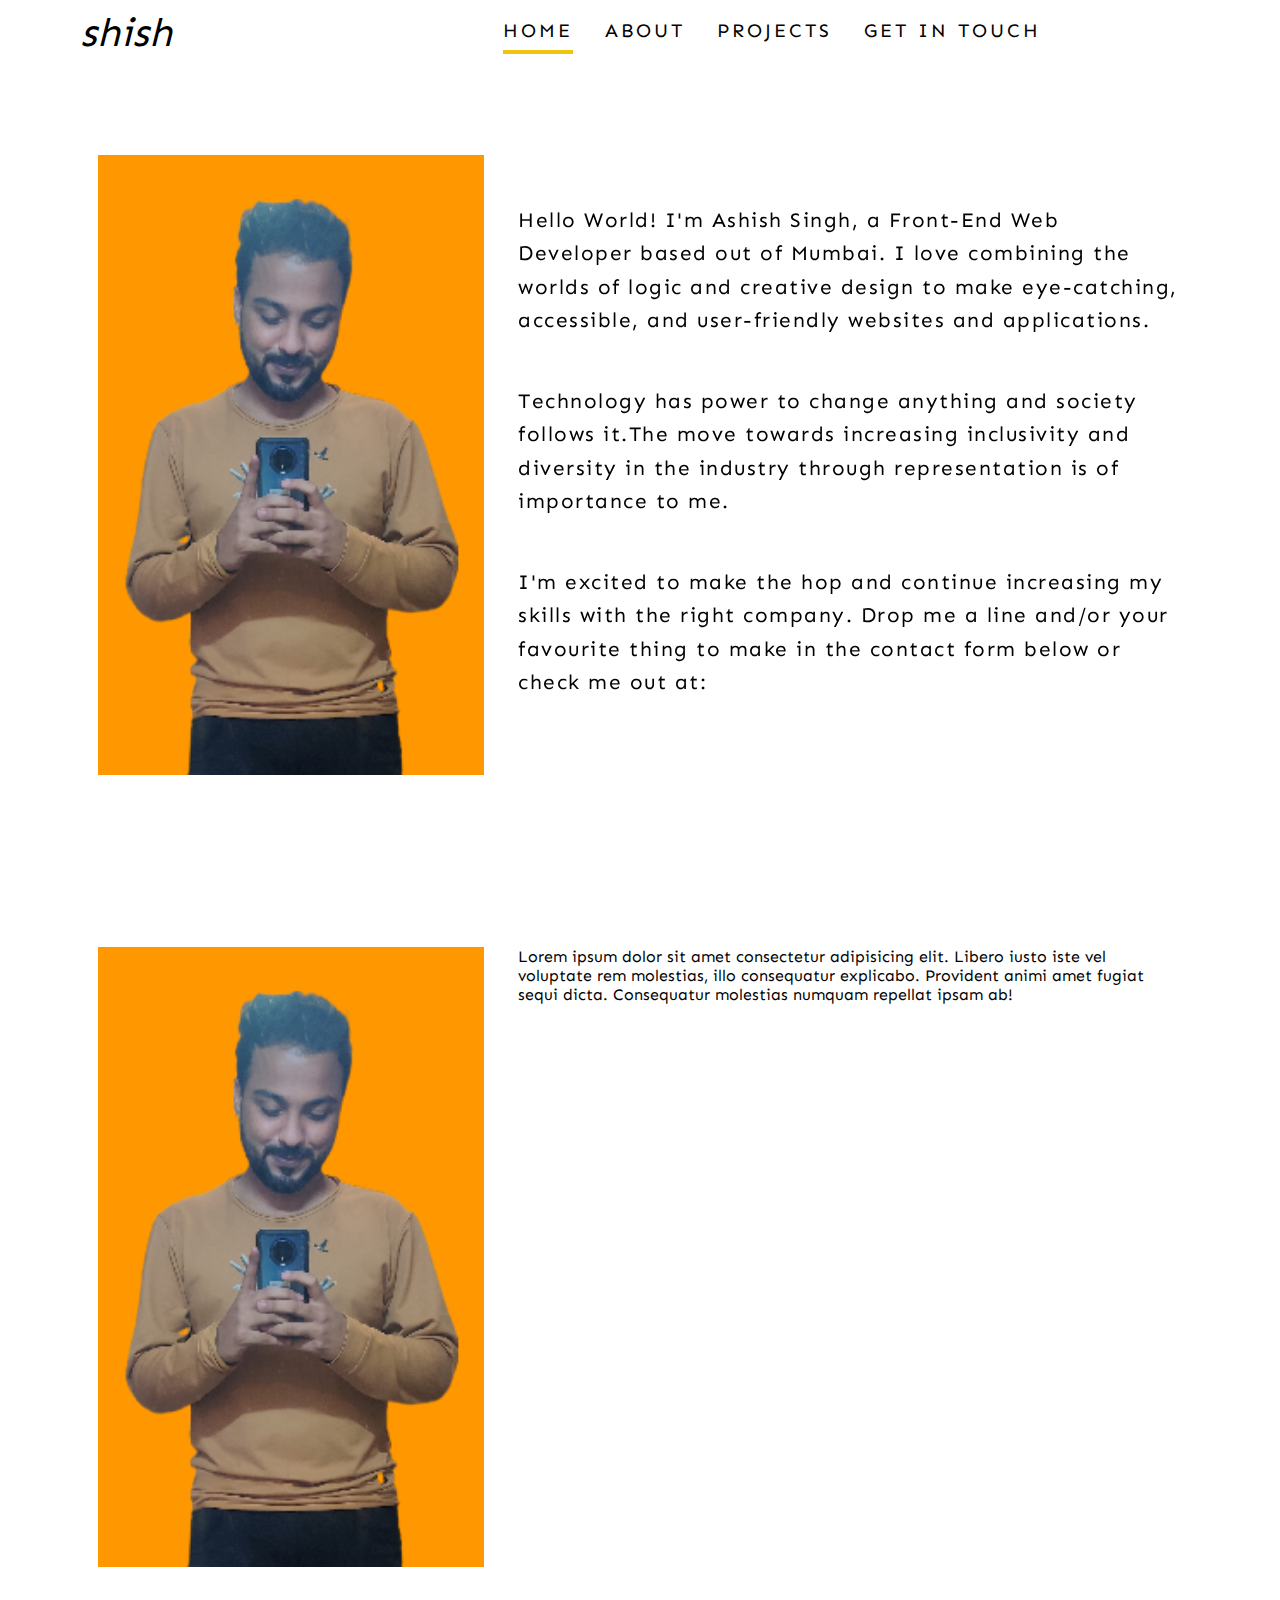
<file: about.html>
<!DOCTYPE html>
<html lang="en">

<head>
    <meta charset="UTF-8">
    <meta http-equiv="X-UA-Compatible" content="IE=edge">
    <meta name="viewport" content="width=device-width, initial-scale=1.0">
    <title>Myportfolio</title>

    <!-- font awesome icons  -->
    <link rel="stylesheet" href="https://cdnjs.cloudflare.com/ajax/libs/font-awesome/6.4.0/css/all.min.css"
        integrity="sha512-iecdLmaskl7CVkqkXNQ/ZH/XLlvWZOJyj7Yy7tcenmpD1ypASozpmT/E0iPtmFIB46ZmdtAc9eNBvH0H/ZpiBw=="
        crossorigin="anonymous" referrerpolicy="no-referrer" />

    <!-- google font  -->
    <link href="https://fonts.googleapis.com/css?family=Sen&amp;display=swap" rel="stylesheet">

    <!-- AOS animation  -->
    <link href="https://unpkg.com/aos@2.3.1/dist/aos.css" rel="stylesheet">

    <!-- custom css  -->
    <link rel="stylesheet" href="style.css">
</head>

<body>
    <header>
        <nav class="navbar">
            <div class="logo">
                <a href="#" class="az">
                    <i class="fa-solid fa-font">shish</i>

            </div>
            <ul class="nav-links">
                <a class="active" href="index.html">
                    <li>Home</li>
                </a>
                <a class="borderAnimation">
                    <li>About</li>
                </a>
                <a class="borderAnimation">
                    <li>Projects</li>
                </a>
                <a class="contact borderAnimation">
                    <li>Get In Touch</li>
                </a>
            </ul>
            <div class="burger">
                <div class="linefirst"></div>
                <div class="linesecond"></div>
                <div class="linethird"></div>
            </div>
        </nav>
    </header>
    <div class="main">
        
        <div class="about-section">
            <!-- <div class="about-me">
                <h2>ABOUT ME</h2>
                <p>/ashi-sh sin-gh/</p>
            </div> -->
         <div class="img-sec child" data-aos="fade-right" data-aos-duration="1000" data-aos-offset="200">
          </div>
            <div class="myself child" style="overflow-x: hidden; overflow-y: hidden;" data-aos="fade-left" data-aos-duration="1000" data-aos-offset="200">
                <p class="firstpara">Hello World! I'm Ashish Singh, a Front-End Web Developer based out of Mumbai. I
                    love combining the
                    worlds of logic and creative design to make eye-catching, accessible, and user-friendly websites and
                    applications.</p>
                <p>Technology has power to change anything and society follows it.The move towards increasing
                    inclusivity and diversity in the industry through representation is of importance to me.</p>
                <p>
                    I'm excited to make the hop and continue increasing my skills with the right company. Drop me a line
                    and/or your favourite thing to make in the contact form below or check me out at:
                </p>
                <ul style="list-style: none;" class="contact-logo">
                    <li><a href="https://github.com/monstersdf"><i class="fa-brands fa-github githuba" style="color: black"></i></a></li>
                    <li><a href="#">
                            <i class="fa-brands fa-linkedin" style="color: #0a0a0a;"></i></a></li>
                    <li><a href="#">
                            <i class="fa-brands fa-twitter" style="color: #0a0a0a;"></i>
                        </a></li>
                    <li><a href="#"><i class="fa-brands fa-facebook" style="color: #0a0a0a;"></i></a></li>

                </ul>
            </div>

        </div>
        <div class="about-section">
            <div class="img-sec child">

            </div>
            <div class="myself child">
                Lorem ipsum dolor sit amet consectetur adipisicing elit. Libero iusto iste vel voluptate rem molestias,
                illo consequatur explicabo. Provident animi amet fugiat sequi dicta. Consequatur molestias numquam
                repellat ipsam ab!
            </div>
        </div>

    </div>
    <!-- AOS script  -->
    <script src="https://unpkg.com/aos@2.3.1/dist/aos.js"></script>
    <script>
        AOS.init({
            disable :'mobile'
        });
    </script>
    <script src="script.js"></script>
</body>

</html>
</file>
<file: style.css>
* {
  margin: 0;
  padding: 0;
  box-sizing: border-box;
}

:root {
  --primary: #ffff;
  --secondry: #000000;
  --paragraphFontSize: 1.3rem;
}
body.dark {background-color: #292c35;} /* #9b59b6 */

body.dark .to-top button, body.dark h1, body.dark .support a {color: #fff;}

.checkbox {
  opacity: 0;
  position: absolute;
}
.menu{
  display: none;
}
.hamburger{
  display: none;
}
.checkbox-label {
  background-color: #111;
  width: 50px;
  height: 26px;
  border-radius: 50px;
  position: relative;
  padding: 5px;
  cursor: pointer;
  display: flex;
  justify-content: space-between;
  align-items: center;
}

.fa-moon {color: #f1c40f;}

.fa-sun {color: #f39c12;}

.checkbox-label .ball {
  background-color: #fff;
  width: 22px;
  height: 22px;
  position: absolute;
  left: 2px;
  top: 2px;
  border-radius: 50%;
  transition: transform 0.2s linear;
}

.checkbox:checked + .checkbox-label .ball {
  transform: translateX(24px);
}




html {
  overflow-x: hidden;
  cursor: pointer;
}

body {
  font-family: 'Sen', sans-serif;
  font-size: 16px;
  overflow-x: hidden;
  color: var(--secondry);

}
.container-preloader {
	align-items:center; cursor:none; display:flex; height:100%;
  justify-content:center; position:fixed; left:0; top:0; width:100%; z-index:900;
}
.container-preloader .animation-preloader {
	position:absolute; z-index: 100;}
/* Spinner Loading */
.container-preloader .animation-preloader .spinner {
  animation: spinner 1s infinite linear;
	border-radius: 50%;  border: 10px solid rgba(0, 0, 0, 0.2);
  border-top-color: green; /* It is not in alphabetical order so that you do not overwrite it */
  height: 9em;  margin: 0 auto 3.5em auto; width: 9em;
}
/* Loading text */
.container-preloader .animation-preloader .txt-loading {
  font: bold 5em 'Montserrat', sans-serif;
	text-align: center;	user-select: none;
}
.container-preloader .animation-preloader .txt-loading .characters:before {
  animation: characters 4s infinite;  color: rgb(255, 0, 0);
  content: attr(preloader-text);  left: 0;
  opacity: 0;  position: absolute;  top: 0;
  transform: rotateY(-90deg);
}
.container-preloader .animation-preloader .txt-loading .characters {
	color: rgba(0, 0, 0, 0.2);	position: relative;
}
.container-preloader .animation-preloader .txt-loading .characters:nth-child(2):before {
  animation-delay: 0.2s;
}
.container-preloader .animation-preloader .txt-loading .characters:nth-child(3):before {
  animation-delay: 0.4s;
}
.container-preloader .animation-preloader .txt-loading .characters:nth-child(4):before {
  animation-delay: 0.6s;
}
.container-preloader .animation-preloader .txt-loading .characters:nth-child(5):before {
  animation-delay: 0.8s;
}
.container-preloader .animation-preloader .txt-loading .characters:nth-child(6):before {
  animation-delay: 1s;
}
.container-preloader .animation-preloader .txt-loading .characters:nth-child(7):before {
  animation-delay: 1.2s;
}
.container-preloader .loader-section {
  background-color: #ffffff;  height: 100%;
  position: fixed;  top: 0;  width: calc(50% + 1px);
}
.container-preloader .loader-section.section-left {
  left: 0;
}
.container-preloader .loader-section.section-right {
  right: 0;
}
/* Fade effect on loading animation */
.loaded .animation-preloader {
  opacity: 0;
  transition: 0.3s ease-out;
}
/* Curtain effect */
.loaded .loader-section.section-left {
  transform: translateX(-101%);
  transition: 0.7s 0.3s all cubic-bezier(0.1, 0.1, 0.1, 1.000);
}
.loaded .loader-section.section-right {
  transform: translateX(101%);
  transition: 0.7s 0.3s all cubic-bezier(0.1, 0.1, 0.1, 1.000);
}
/* Animation of the preloader */
@keyframes spinner {
to {
	transform: rotateZ(360deg);
}}
/* Animation of letters loading from the preloader */
@keyframes characters {
  0%,
  75%,
  100% {
 opacity: 0;
 transform: rotateY(-90deg);
  }
  25%,
  50% {
    opacity: 1;
    transform: rotateY(0deg);
  }}
/* Laptop size back (laptop, tablet, cell phone) */
@media screen and (max-width: 767px) {
	/* Preloader */
	/* Spinner Loading */	
	.container-preloader .animation-preloader .spinner {
	height: 8em;
	width: 8em;
	}
	/* Text Loading */
	.container-preloader .animation-preloader .txt-loading {
	  font: bold 3.5em 'Montserrat', sans-serif;
	}}
@media screen and (max-width: 500px) {
	/* Prelaoder */
	/* Spinner Loading */
	.container-preloader .animation-preloader .spinner {
	height: 7em;
	width: 7em;
	}
	/*Loading text */
	.container-preloader .animation-preloader .txt-loading {
	  font: bold 2em 'Montserrat', sans-serif;
	}}
.origin{text-decoration:none;
font-size:45px;}
.navbar {
  display: flex;
  justify-content: space-between;
  align-items: center;
  height: 65px;
  padding: 0 1rem;
  margin: 0em 4em;
}
.nav-links {
  list-style: none;
  display: flex;
  gap: 2rem;
  color: var(--secondry);
  font-size: 1.2rem;
  transition: 0.3s ease-in;
  cursor: pointer;
  margin: 0 1em;
  text-transform: uppercase;
}

.nav-links a {
  position: relative;
  padding: 4px;
  font-size: 1.2rem;
  /* font-weight: 700; */
  padding: 0.4em 0em;
  letter-spacing: 3px;
  transition: 0.4s ease-in;
}

.contact {
  color: var(--secondry);
}

.active {
  border-bottom: 4px solid #f1c40f;
}

.nav-links a:hover {
  /* opacity: 0.6; */
  transition: 0.4s ease-in;
  color: hsl(206, 91%, 45%);
  /* border-bottom:2px solid hsl(60, 96%, 46%); */
}

.nav-links .borderAnimation:after {
  content: '';
  position: absolute;
  bottom: 0;
  left: 0;
  width: 0%;
  border-bottom: 4px solid #f1c40f;
  transition: 0.3s;
}

.nav-links .borderAnimation:hover:after {
  width: 100%;
}

.logo a {
  font-size: 2.5rem;
  text-decoration: none;
  color: var(--secondry);
  /* transition:.3s ease all; */
  cursor: pointer;
}

.logo:hover {
  /* transform:translate(2px,4px); */
  transform: scale(1.1)
}




.welcome-msg {
  margin-top: 30vh;
  max-width: 1180px;
  height: 216px;
  width: 90%;
  margin-left: 5rem;
  line-height: 1.5em;
  /* font-size: 2.8em; */
}

a {
  text-decoration: none;
  color: inherit;
  font-size: 24px;
}


@keyframes shine {
  0% {
    background-position-x: -500%;
  }

  100% {
    background-position-x: 500%;
  }
}


@keyframes letterspacing {
  0% {
    letter-spacing: -5rem;
    filter: blur(0.5rem);
  }

  50% {
    filter: blur(0.5rem);
  }

  100% {
    letter-spacing: 1rem;
    filter: blur(1.5rem);
  }
}

.role h1 {
  line-height: 1em;
  font-size: 4.5rem;
}

.role h2 {
  font-size: 1em;
  line-height: 1.5em;
  font-size: 3em;
}

/* .burger {
  display: none;
} */


h1 span {
  font-size: 3rem;
  font-family: 'Bad Script', cursive;
  color: #111;
  animation: glowing 2s linear infinite;
  font-weight: bold;
}

@keyframes glowing {

  0%,
  100% {
    color: #fff;
    filter: blur(2px);
    text-shadow: 0 0 10px #00b3ff,
      0 0 20px #00b3ff,
      0 0 40px #00b3ff,
      0 0 80px #00b3ff,
      0 0 120px #00b3ff,
      0 0 200px #00b3ff,
      0 0 300px #00b3ff,
      0 0 400px #00b3ff;
  }

  5%,
  95% {
    color: #111;
    text-shadow: none;
    filter: blur(0px);
  }
}

/* dark mode css  */
.dark {
  background: black;
  color: #ffff;
}



/* about section css  */
.about-me{
  display: grid;
    place-items: center;
    /* margin: 16rem auto; */
    margin-top: 15rem;
}
.about-me h2{
  border-bottom: 5px solid #f06000;
  font-size: 2.5em;
  font-weight: bold;
  margin: 1rem auto;
}
.about-me p{
  font-size: 2em;
}
.about-section {
  display: flex;
  margin: 5em 5.5em 9.5em 5.5em;
  overflow-x: hidden;
}

.child {
  margin: 10px;
  /* border: 1px solid black; */
}

.myself {
  width: 60%;
  /* margin: 2em 0; */
}

.contact-logo {
  display: flex;
  justify-content: center;
  align-items: center;
  width: 100%;
  margin: -1.5em auto;
}

.contact-logo li {
  flex-basis: 20%;
  text-align: center;
  color: var(--secondry);
}

.contact-logo li a {
  font-size: 2.5rem;
}

.contact-logo li a i {
  /* background-color: white; */
  color:var(--primary);
  padding: 0.1em;
}

.contact-logo a i:hover {
  transform: scale(1.1);
  color: #F06000 !important;
}

.githuba {
  border-radius: 50px;
  /* padding: 0.5em auto; */
}

.myself p {
  margin: 3rem 0;
  font-size: 1.3rem;
  color: var(--secondry);
  line-height: 1.6;
  letter-spacing: 1.5px;
}

.img-sec {
  background-image: url(myimg-fotor-bg-remover-20230812022.png);
  background-size: cover;
  background-repeat: no-repeat;
  height: 620px;
  width: 35%;
  margin-right: 1.5rem;
  border: none;
  background-position: center;
}

/* skills css  */
.skills {
  height: 100%;
}

.skills-heading {
  max-width: 1180px;
  margin: 0 auto;
  width: 90%;
}

.skills-heading h2 {
  display: flex;
  justify-content: center;
  align-items: center;
  font-size: 2.4em;
  font-weight: bold;
}

.skills-heading h2 span {
  border-bottom: 5px solid #f06000;
}

.skills .main-skills {
  display: grid;
  grid-template-columns: repeat(4, 1fr);
  gap: .7rem;
  text-align: center;
  margin: 6em auto;
}

.main-skills li {
  list-style: none;
  display: flex;
  flex-direction: column;
  line-height: 1.9em;
  margin-bottom: 3em;

}

.main-skills li i {
  font-size: 4em;
  border: none;
  line-height: 1em;
}

.main-skills li i:hover {
  transform: scale(1.1);
  color: #F06000;
}

.main-skills li p {
  font-size: 1em;
  font-weight: bold;
  text-transform: uppercase;
}

.spacer-20 {
  height: 20vh;
}

/* clear background */
h2 {
  text-align: left;
  /* padding: 16px; */
  /* margin: 0; */
}

/* crops animations that exceeds one line area */
.line {
  width: 100%;
  height: 4rem;
  overflow: hidden;
  padding: 0;
  margin-bottom: 10px;

}

.bline {
  background: blue;
  height: 4px;
  width: 45px;
  margin-bottom: 10px;
}

/* flipping class and key frames*/

.all-projects {
  display: flex;
  justify-content: space-between;
  align-items: center;
  width: 80%;
  height: 540px;
  margin: 6em auto;
}

.amazon-image {
  margin-right: 1.5em;
  width: 90%;
  flex-basis: 50%;

}

.amazon-image img {
  display: block;
  width: 100%;
  height: auto;
  border: 0;
  /* background: black; */
  border-radius: 10px;
  width: calc(83% - 50px);
}

.about-project {
  /* margin-left: 3.5em; */
  flex-basis: 50%;
}

.about-project p {
  margin: 0.5em auto;
  font-size: 1.4em;
}

.heading-style {
  font-weight: bold;
  text-transform: uppercase;
  margin: 0.8em 0;
  font-size: 1.5em;
}

.made-by {
  display: flex;
  justify-content: flex-start;
  gap: 0.8em;
  align-items: flex-start;
}

.made-by li {
  list-style: none;
}

.made-by li i {
  font-size: 2.5em;
  margin: 0 0.1em;
}

.made-by li i:hover {
  color: #ffa818;
  transform: scale(1.1);
}

.project-links {
  margin: 2em 0;
  display: flex;
  justify-content: flex-start;
  align-items: flex-end;
}

.shadow__btn {
  padding: 10px 20px;
  border: none;
  font-size: 17px;
  color: #fff;
  border-radius: 7px;
  letter-spacing: 4px;
  font-weight: 700;
  text-transform: uppercase;
  transition: 0.5s;
  transition-property: box-shadow;
}

.shadow__btn {
  background: rgb(0, 140, 255);
  box-shadow: 0 0 25px rgb(0, 140, 255);
}

.shadow__btn:hover {
  box-shadow: 0 0 5px rgb(0, 140, 255),
    0 0 25px rgb(0, 140, 255),
    0 0 50px rgb(0, 140, 255),
    0 0 100px rgb(0, 140, 255);
}

.linkbtn:hover {
  border-bottom: 3px solid #ffa818;
}

.container {
  height: 100%;
  width: 100%;
  justify-content: start;
  align-items: self-start;
  display: flex;
}

.text {
  font-weight: bold;
  font-size: 3rem;
  color: var(--secondry);
  line-height: 1.5em;
  text-transform: uppercase;
  box-shadow: inset 0px -6px 0px 0px #FFA818;
}

.dud {
  color: #757575;
}

.login-box textarea {
  width: 500px;
}

.login-box {
  position: absolute;
  top: 53%;
  left: 15%;
  width: 580px;
  padding: 40px;
  height: 360px;
  transform: translate(-21%, -50%);
  background: rgba(0, 0, 0, .5);
  box-sizing: border-box;
  box-shadow: 0 15px 25px rgba(0, 0, 0, .6);
  border-radius: 10px;
}

.login-box h2 {
  margin: 0 0 30px;
  padding: 0;
  color: #fff;
  text-align: center;
}

.login-box .user-box {
  position: relative;
}

.login-box .user-box input {
  width: 100%;
  padding: 10px 0;
  font-size: 16px;
  color: #fff;
  margin-bottom: 30px;
  border: none;
  border-bottom: 1px solid #fff;
  outline: none;
  background: transparent;
}

.login-box .user-box label {
  position: absolute;
  top: 0;
  left: 0;
  padding: 10px 0;
  font-size: 16px;
  color: #fff;
  pointer-events: none;
  transition: .5s;
}

.login-box .user-box input:focus~label,
.login-box .user-box input:valid~label {
  top: -20px;
  left: 0;
  color: #03e9f4;
  font-size: 12px;
}

.login-box form a {
  position: relative;
  display: inline-block;
  padding: 10px 20px;
  color: #03e9f4;
  font-size: 16px;
  text-decoration: none;
  text-transform: uppercase;
  overflow: hidden;
  transition: .5s;
  margin-top: 40px;
  letter-spacing: 4px
}

.login-box a:hover {
  background: #03e9f4;
  color: #fff;
  border-radius: 5px;
  box-shadow: 0 0 5px #03e9f4,
    0 0 25px #03e9f4,
    0 0 50px #03e9f4,
    0 0 100px #03e9f4;
}

.login-box a span {
  position: absolute;
  display: block;
}

.login-box a span:nth-child(1) {
  top: 0;
  left: -100%;
  width: 100%;
  height: 2px;
  background: linear-gradient(90deg, transparent, #03e9f4);
  animation: btn-anim1 1s linear infinite;
}

@keyframes btn-anim1 {
  0% {
    left: -100%;
  }

  50%,
  100% {
    left: 100%;
  }
}

.login-box a span:nth-child(2) {
  top: -100%;
  right: 0;
  width: 2px;
  height: 100%;
  background: linear-gradient(180deg, transparent, #03e9f4);
  animation: btn-anim2 1s linear infinite;
  animation-delay: .25s
}

@keyframes btn-anim2 {
  0% {
    top: -100%;
  }

  50%,
  100% {
    top: 100%;
  }
}

.login-box a span:nth-child(3) {
  bottom: 0;
  right: -100%;
  width: 100%;
  height: 2px;
  background: linear-gradient(270deg, transparent, #03e9f4);
  animation: btn-anim3 1s linear infinite;
  animation-delay: .5s
}

@keyframes btn-anim3 {
  0% {
    right: -100%;
  }

  50%,
  100% {
    right: 100%;
  }
}

.login-box a span:nth-child(4) {
  bottom: -100%;
  left: 0;
  width: 2px;
  height: 100%;
  background: linear-gradient(360deg, transparent, #03e9f4);
  animation: btn-anim4 1s linear infinite;
  animation-delay: .75s
}

@keyframes btn-anim4 {
  0% {
    bottom: -100%;
  }

  50%,
  100% {
    bottom: 100%;
  }
}

/* contact section css  */
.hero-contact {
  width: 100%;
}

.inner-contact-section {
  max-width: 80%;
  margin: 4em auto;
  display: flex;
  gap: 1rem;
}

input[type=text],
select,
textarea {
  width: 100%;
  padding: 12px;
  border: 1px solid #ccc;
  /* border-radius: 4px; */
  box-sizing: border-box;
  margin-top: 6px;
  margin-bottom: 16px;
  resize: vertical;
  transition: 0.5s ease-out;
}

input[type=email] {
  width: 100%;
  padding: 12px;
  border: 1px solid #ccc;
  /* border-radius: 4px; */
  box-sizing: border-box;
  margin-top: 6px;
  margin-bottom: 16px;
  resize: vertical;
  transition: 0.5s ease-out;
}

input[type=submit] {
  color: var(--secondry);
  border: none;
  /* border-radius: 4px; */
  cursor: pointer;
  width: 100%;
  font-size: 1.3em;
  padding: 8px 10px;
  background-color: #F06000;
  border-radius: 5px;
  font-family: inherit;
  font-weight: bold;
}
input:hover{
  box-shadow: 0 0 25px rgb(191, 0, 255);
  transform: scale(1);
}
.contact-btn {
  display: grid;
  place-items: center;
  background: #F06000;
  margin: 0.5rem 7rem;

}

.contact-btn:hover {
  transition: 0.6s linear;
  box-shadow: 0 0 5px #03e9f4,
    0 0 25px #03e9f4,
    0 0 50px #03e9f4,
    0 0 100px #03e9f4;
}

.contact-form {
  width: calc(50% - 50px);
}

.contact-about {
  width: 50%;
  margin-left: 2rem;
}

.nav-links:hover a:not(:hover) {
  filter: blur(50%);
  color: transparent;
  text-shadow: 0 0 5px rgb(230, 230, 236);
}

.contact-about p {
  font-size: var(--paragraphFontSize);
  margin-bottom: 2rem;
  /* padding: 1rem; */
}

.last-element {
  line-height: 2.5rem;
}

.contact-about p a:hover {
  border-bottom: 5px solid #F06000;
  transition: all ease .2s;

}

.contact-us-logo ul {
  display: flex;
  justify-content: center;
  align-items: center;
  flex-wrap: wrap;
  /* width: 80%; */
  /* margin: 0 auto; */
  gap: 10rem;
}

.contact-us-logo ul li {
  list-style: none;
  transition: 0.6s ease-in;
}

.contact-us-logo li a i {
  font-size: 2.5rem;
}

.contact-us-logo li a i:hover {
  transform: scale(1.1);
  color: #F06000 !important;

}

.to-top {
  display: flex;
  justify-content: center;
  align-items: center;
  flex-wrap: wrap;
  /* width: 80%; */
  /* margin: 0 auto; */
  margin-top: 15rem;
  margin-bottom: 5rem;
}

.to-top i {
  padding: 0.3em;
}

.to-top button {
  border: none;
  background: inherit;
  /* color: var(--primary); */
  font-size: 1rem;
  font-weight: bold;
}

.to-top button:hover {
  transform: scale3d(1.2, 1.2, 2)
}

footer {
  text-align: center;
}

footer p {
  font-size: 1rem;
  font-weight: bold;

}

body.dark {
  background-color: var(--secondry);
}

/* #9b59b6 */

body.dark .text,
body.dark .myself p,
body.dark .nav-links,
body.dark .contact,
body.dark .az,
body.dark .bline,
body.dark .contact-logo li a i,
body.dark h1,
body.dark .support a {
  color: #fff !important;
}

.checkbox {
  opacity: 0;
  position: absolute;
}

.checkbox-label {
  background-color: #111;
  width: 50px;
  height: 26px;
  border-radius: 50px;
  position: relative;
  padding: 5px;
  cursor: pointer;
  display: flex;
  justify-content: space-between;
  align-items: center;
}

.fa-moon {
  color: #f1c40f;
}

.fa-sun {
  color: #f39c12;
}

.checkbox-label .ball {
  background-color: #fff;
  width: 22px;
  height: 22px;
  position: absolute;
  left: 2px;
  top: 2px;
  border-radius: 50%;
  transition: transform 0.2s linear;
}

.checkbox:checked+.checkbox-label .ball {
  transform: translateX(24px);
}




/* media queries  */
@media screen and (max-width :1000px) {
  .project-links {
    display: flex;
    align-items: baseline;
  }

  .project-links span {
    opacity: 0;
  }

  .contact-btn {
    margin: 0;
  }

  .myself p {
    font-size: 1rem;
  }

  .amazon-image {
    margin-right: 5rem;
    margin-top: -10rem;
  }

  .amazon-image img {
    height: auto !important;
    width: calc(90%);
  }
}

@media screen and (max-width: 600px) {
  .nav-links {
    display: flex;
    flex-direction: column;
    text-align: center;
    flex-wrap: wrap;
    width: 100vw;
    height: 60rem;
    /* display: none; */
    transform: translateX(100%);
    transition: 0.3s ease-in;
    color: var(--secondry);
    }

  .text {
    font-size: 1em;
  }

  .container {
    height: auto;
    margin: 0.5em auto;
  }
/* 
  .burger {
    display: block;
    position: absolute;
    right: 2%;
    top: 13%;
    margin: 3rem auto;
  } */
  body.dark .text,
  body.dark .myself p,
  body.dark .nav-links,
  body.dark .contact-logo li a i,
  body.dark .az,
  body.dark h1,
  body.dark .burger,
  body.dark .support a {
    color: #fff;
  }
  body {
    overflow-x: hidden;
  }

  html {
    overflow-x: hidden;
  }

  .navbar {
    display: flex;
    flex-direction: column;
    height: 65px;
    padding-bottom: 1rem;
  }

  .logo a {
    opacity: 0;
  }

  .open {
    display: block;
    display: flex;
    flex-direction: column;
    text-align: center;
    flex-wrap: wrap;
    width: 100vw;
    height: 60rem;
    transition: .4s ease-in;
    opacity: 98%;
    z-index: -1 !important;
    top: -7vh;
    left: calc(50% + 10%);
    border-radius: 30px;
    box-shadow: rgba(2, 12, 27, .3);
    transform: translate(0%);
  }

  .role h2 {
    font-size: 1.1em;
    text-align: left;
  }

  .role h1 {
    font-size: 2em;
    text-align: left;
  }

  .welcome-msg {
    margin-top: 8.5em !important;
    /* max-width: 1180px; */
    height: 100%;
    /* width: 90%; */
    margin: 0 auto;
    line-height: 1.5em;
    font-size: 2em;
    display: flex;
    text-align: center;
  }

  .about-section {
    display: flex;
    flex-direction: column;
    align-items: center;
    justify-content: center;
    /* overflow-x: hidden; */
    /* white-space: nowrap; */
    margin: 4em 1em;
  }

  .img-sec {
    width: 90%;
    border: none;
    margin-top: 5em;
    margin-left: 2em;
    margin-right: 2em;
  }

  .myself {
    width: 100%;
    text-align: center;
    margin-top: 0.5em;
  }

  .myself p {
    margin: 3rem 0;
    font-size: 1rem;
    margin-bottom: 1.5em;
    color: var(--secondry);
    line-height: 1.6;
    letter-spacing: 1.5px;
  }

  .contact-logo {
    font-size: medium;
    margin: 0px 0px;
  }

  .contact-logo a i:hover {
    transform: scale(1.1);
    color: #F06000 !important;
  }

  .skills .main-skills {
    display: grid;
    grid-template-columns: repeat(2, 1fr);
    gap: .7rem;
    text-align: center;
    margin: 2em auto;
    width: 100%;
  }

  .main-skills li p {
    font-size: 0.8em;
    font-weight: bold;
    text-transform: uppercase;
  }

  .main-skills li {
    list-style: none;
    display: flex;
    flex-direction: column;
    line-height: 1.2em;
    margin-bottom: 2em;
    /* margin-left: auto; */
    align-items: center;
  }

  .spacer-20 {
    height: 5vh;
  }

  .main-skills li i:hover {
    transform: scale(1.1);
    color: #F06000;
  }

  .flipX {
    animation: 1s anim-flipX ease infinite;
  }

  @keyframes anim-flipX {
    0% {
      opacity: 0;
      transform: rotateX(90def);
    }

    50% {
      opacity: 1;
      transform: rotateX(720deg);
    }

    100% {
      /* animate nothing to pause animation at the end */
      opacity: 1;
      transform: rotateX(720deg);
    }
  }

  .all-projects {
    display: flex;
    flex-direction: column;
  }

  .amazon-image {
    width: 100%;
    flex-basis: 100%;
    margin-right: 0;
    width: 100%;
    margin-top: 0;
  }

  .amazon-image img {
    width: 100%;
    margin: 2rem auto;
  }

  .skills {
    margin: 10rem auto;
    text-align: center;
  }

  .project-links {
    margin: 2em 0;
    display: flex;
    justify-content: center;
    align-items: start;
  }

  .made-by {
    /* align-items: center; */
    justify-content: center;
  }

  .skills-heading h2 span {
    text-align: center;
  }

  .project-links span {
    visibility: hidden;
    opacity: 0;
  }

  /* contact section css  */
  .inner-contact-section {
    display: flex;
    height: fit-content !important;
    flex-direction: column;
    width: 100%;
  }

  .contact-form {
    width: 100%;
    order: 2;
  }

  .contact-btn {
    width: 80%;
    margin: 0rem auto;
  }

  .contact-about {
    width: 100%;
    margin: 1rem auto;
  }
  .contact-us-logo ul {
    gap: 3rem;
  }
  .contact-about p a {
    font-size: 1.2rem;
  }

  .hero-contact {
    margin-top: 15rem;
  }
  .menu {
    display: block;
    position: fixed;
    transform: translateX(-100%);
    transition: transform 0.2s;
    top: 0;
    /* left: 0; */
    /* right: 0; */
    bottom: 0;
    z-index: 99;
    background: black;
    color: transparent;
    list-style: none;
    padding-top: 6rem;
    width: 100vw;
    height: max-content;
  }
  .menu li{
padding: 25px 0;
  }
  .menu a{
    font-size: 2rem;
    text-transform: uppercase;
    font-weight: bold;
    /* letter-spacing: 3px; */
    text-align: right;
  }
  .menuIcon, .closeIcon {
    font-size: 52px !important;
  }
  .menuItem {
    display: block;
    margin: 2rem 4rem;
    font-size: 1.8rem;
    color: white;
    text-decoration: none;
  }
  
  .menuItem:hover {
    text-decoration: underline;
  }

  .hamburger {
    display: block;
    position: fixed;
    z-index: 100;
    top: 2.5rem;
    right: 1rem;
    padding: 4px;
    border: black solid 1px;
    background: white;
    cursor: pointer;
  }
  
  .closeIcon {
    display: none;
  }
  
  .showMenu {
    transform: translateY(0);
  }
}

/* .welcome-msg{
    margin-top:30vh;
  max-width: 1180px;
  height: 216px;
  width: 100%;
  margin-left: 1rem;
  line-height: 1.5em;
  font-size: 3em;
  } */
</file>
